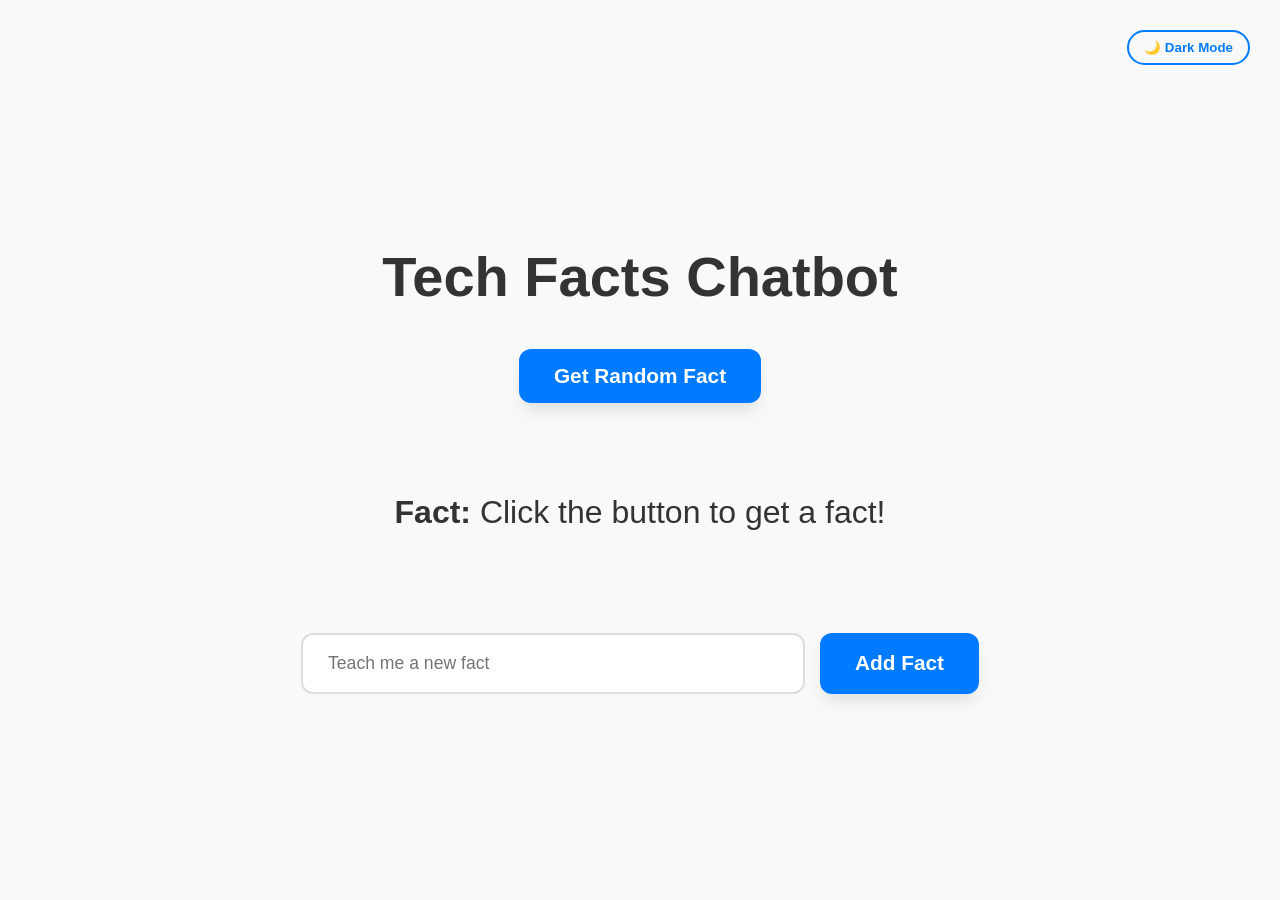
<file: index.html>
<!DOCTYPE html>
<html lang="en">

<head>
    <meta charset="UTF-8">
    <meta name="viewport" content="width=device-width, initial-scale=1.0">
    <title>Tech Facts Chatbot | Static</title>
    <link rel="stylesheet" href="style.css">
</head>

<body>
    <button id="themeToggle" class="theme-toggle">🌙 Dark Mode</button>

    <div class="container">
        <h1>Tech Facts Chatbot</h1>

        <div class="action-box">
            <button id="getFactBtn" class="btn-blue">Get Random Fact</button>
        </div>

        <div class="display-box">
            <p id="factDisplay"><strong>Fact:</strong> <span id="factText">Click the button to get a fact!</span></p>
        </div>

        <div class="input-box">
            <input type="text" id="newFactInput" placeholder="Teach me a new fact">
            <button id="addFactBtn" class="btn-blue">Add Fact</button>
        </div>
    </div>

    <script src="script.js"></script>
</body>

</html>
<!-- Layout update 15 -->
<!-- Layout update 18 -->
<!-- Layout update 28 -->
<!-- Layout update 37 -->
<!-- Layout update 38 -->
<!-- Layout update 43 -->
<!-- Layout update 47 -->
<!-- Layout update 48 -->
<!-- Layout update 67 -->
</file>
<file: style.css>
:root {
    --bg-color: #f9f9f9;
    --text-color: #333;
    --input-bg: #fff;
    --input-border: #ddd;
    --card-shadow: 0 4px 6px -1px rgb(0 0 0 / 0.1);
    --btn-blue: #007bff;
    --btn-hover: #0056b3;
    --transition: all 0.3s ease;
}

[data-theme="dark"] {
    --bg-color: #0f172a;
    --text-color: #f1f5f9;
    --input-bg: #1e293b;
    --input-border: #334155;
    --btn-blue: #38bdf8;
    --btn-hover: #0ea5e9;
}

body {
    margin: 0;
    padding: 0;
    font-family: -apple-system, BlinkMacSystemFont, "Segoe UI", Roboto, Helvetica, Arial, sans-serif;
    background-color: var(--bg-color);
    color: var(--text-color);
    display: flex;
    justify-content: center;
    align-items: center;
    height: 100vh;
    transition: var(--transition);
}

.theme-toggle {
    position: absolute;
    top: 30px;
    right: 30px;
    background: none;
    border: 2px solid var(--btn-blue);
    color: var(--btn-blue);
    padding: 8px 15px;
    border-radius: 20px;
    cursor: pointer;
    font-weight: bold;
    transition: var(--transition);
}

.theme-toggle:hover {
    background: var(--btn-blue);
    color: white;
}

.container {
    text-align: center;
    max-width: 900px;
    width: 100%;
    padding: 20px;
    margin: 0 auto;
}

h1 {
    font-size: clamp(2rem, 8vw, 3.5rem);
    /* Responsive font size */
    margin-bottom: 40px;
    font-weight: 800;
}

.action-box {
    margin-bottom: 30px;
}

.display-box {
    margin-bottom: 40px;
    font-size: clamp(1.2rem, 5vw, 2rem);
    /* Responsive font size */
    min-height: 120px;
    display: flex;
    justify-content: center;
    align-items: center;
    padding: 20px;
    background: rgba(255, 255, 255, 0.03);
    border-radius: 20px;
}

.btn-blue {
    background-color: var(--btn-blue);
    color: white;
    border: none;
    padding: 15px 35px;
    border-radius: 12px;
    font-size: clamp(1rem, 3vw, 1.3rem);
    font-weight: bold;
    cursor: pointer;
    transition: var(--transition);
    box-shadow: 0 10px 15px -3px rgba(0, 0, 0, 0.1);
}

.btn-blue:hover {
    background-color: var(--btn-hover);
    transform: translateY(-2px);
}

.input-box {
    display: flex;
    justify-content: center;
    gap: 15px;
    flex-wrap: wrap;
    /* Wrap on smaller screens */
}

input {
    padding: 18px 25px;
    width: 100%;
    max-width: 450px;
    /* Responsive width */
    background-color: var(--input-bg);
    border: 2px solid var(--input-border);
    border-radius: 12px;
    font-size: 1.1rem;
    color: var(--text-color);
    outline: none;
    transition: var(--transition);
}

input:focus {
    border-color: var(--btn-blue);
}

@media (max-width: 600px) {
    .theme-toggle {
        top: 15px;
        right: 15px;
        padding: 5px 10px;
        font-size: 0.8rem;
    }

    .input-box {
        flex-direction: column;
        align-items: center;
    }

    .btn-blue {
        width: 100%;
        max-width: 450px;
    }
}
/* Style tweak 2 */
/* Style tweak 6 */
/* Style tweak 10 */
/* Style tweak 11 */
/* Style tweak 19 */
/* Style tweak 20 */
/* Style tweak 23 */
/* Style tweak 25 */
/* Style tweak 26 */
/* Style tweak 34 */
/* Style tweak 59 */
/* Style tweak 60 */
/* Style tweak 64 */
/* Style tweak 66 */
</file>
